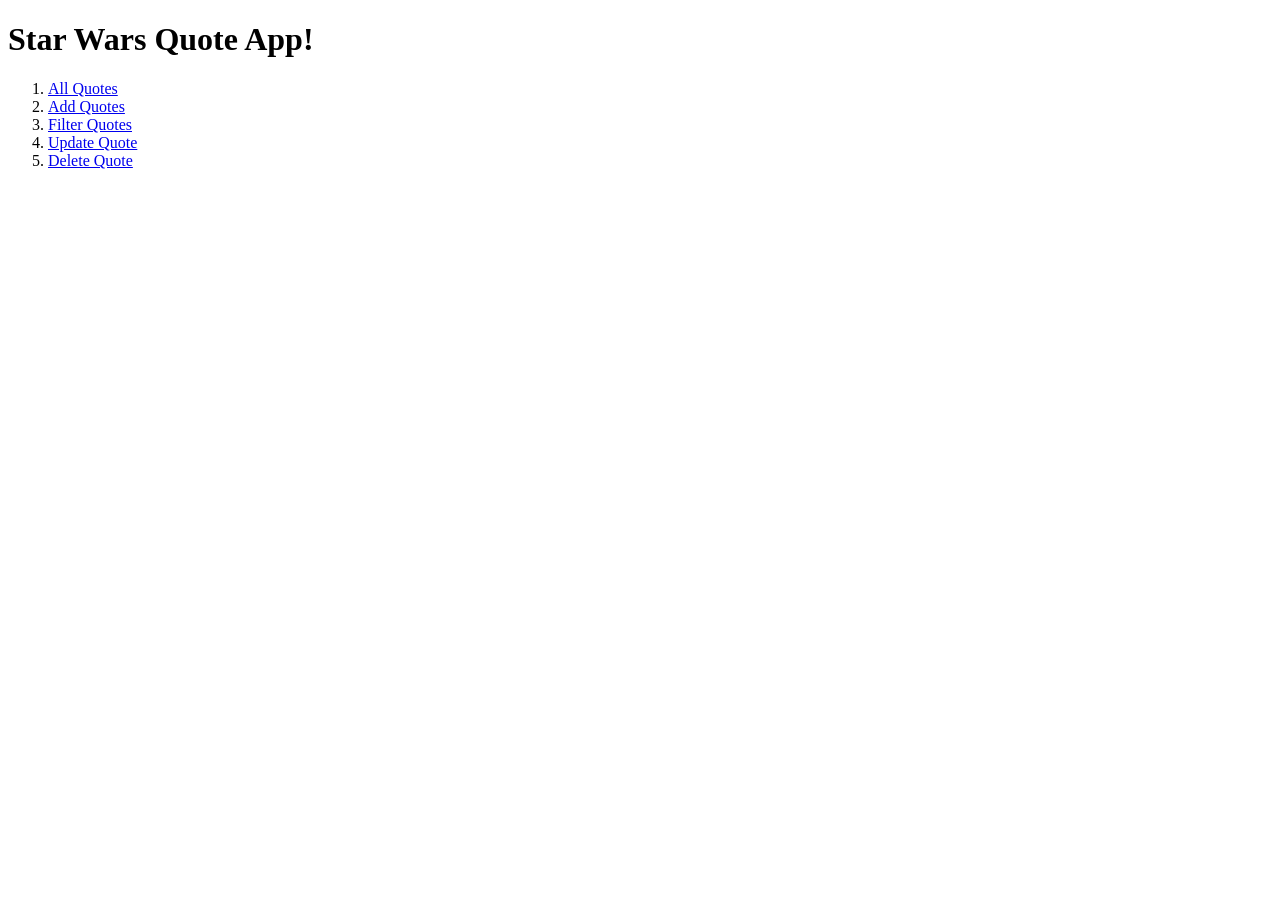
<file: lab15/public/index.html>
<!DOCTYPE html>
<html>
<head>
  <title>App Index</title>
</head>
<body>
  <h1>Star Wars Quote App!</h1>
  <ol>
    <li><a href="/all">All Quotes</a></li>
    <li><a href="/add.html">Add Quotes</a></li>
    <li><a href="/filter.html">Filter Quotes</a></li>
    <li><a href="/update.html">Update Quote</a></li>
    <li><a href="/delete.html">Delete Quote</a></li>
  </ol>
</body>
</html>
</file>
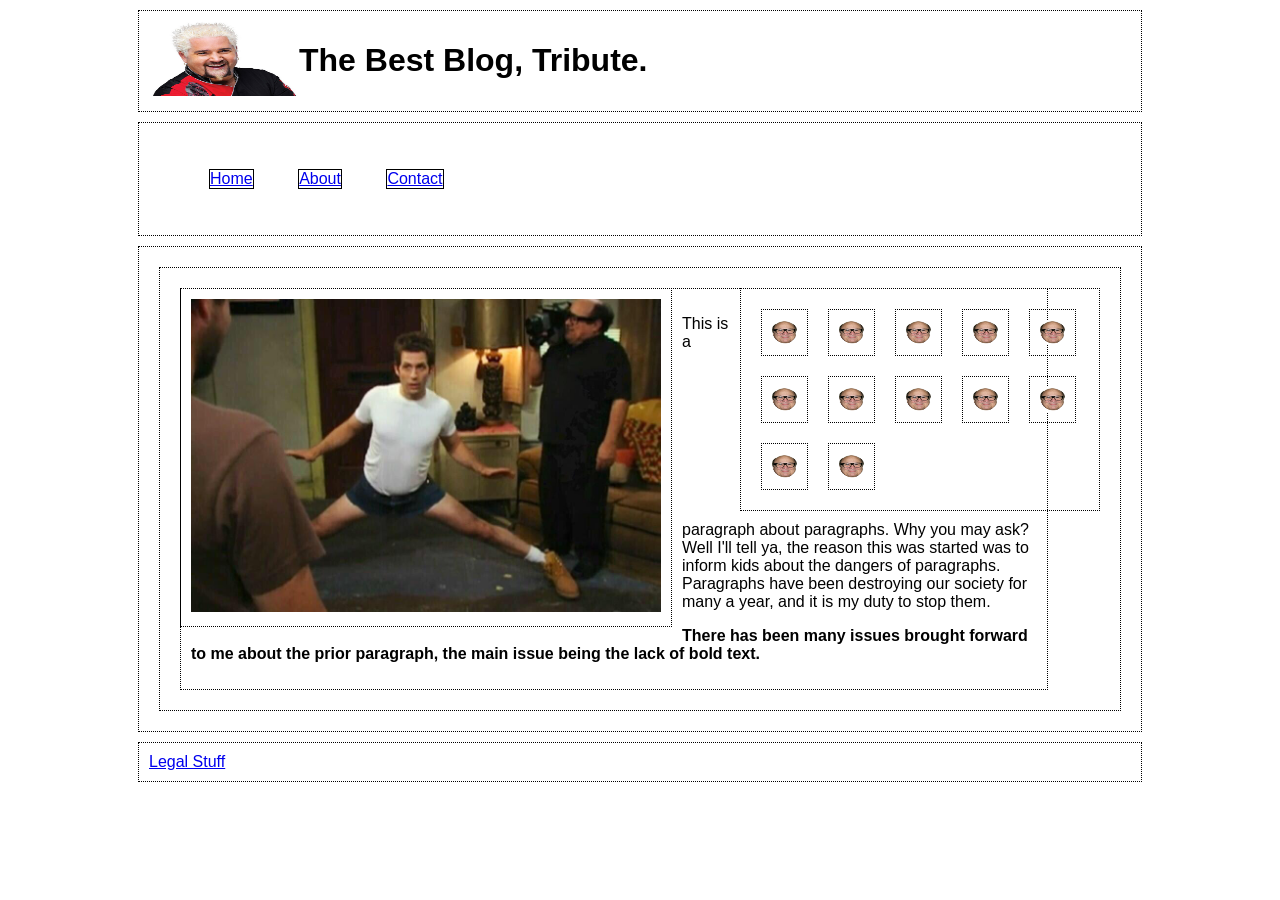
<file: lab2/blog.html>
<!doctype html>

<html lang="en">
<head>
  <link rel="stylesheet" type="text/css" href="styles/style.css">
  </link>
  <meta charset="utf-8">
  <title> The Best Blog, Tribute.</title>
</head>
<body>
  <header id="PageHeader" class="flex-container">
    <img src="myguy.png" id="SiteLogo"/>
    <h1 id="SiteTitle">The Best Blog, Tribute.</h1>
  </header>
  <nav id="SiteNavigation">
    <ul>
      <li><a href="#">Home</a></li>
      <li><a href="#">About</a></li>
      <li><a href="#">Contact</a></li>
    </ul>
  </nav>

  <section id=PageContent">
    <article class="BlogPost">
      <div id="mainImage">
        <img src="goLower.jpg" id="goLower"/>
        <!--
          <h1 class="BlogPostTitle">This is a Blog Post Title<h1>
          <time class="BlogPostDate" pubdate="pubdate">2018-02-08</time>
        -->
      </div>

      <div id="imageGrid">

        <div class="gridImage">
          <img src="danny.jpg" class="gridimg"/>
        </div>
        <div class="gridImage">
          <img src="danny.jpg" class="gridimg"/>
        </div>
        <div class="gridImage">
          <img src="danny.jpg" class="gridimg"/>
        </div>
        <div class="gridImage">
          <img src="danny.jpg" class="gridimg"/>
        </div>
        <div class="gridImage">
          <img src="danny.jpg" class="gridimg"/>
        </div>
        <div class="gridImage">
          <img src="danny.jpg" class="gridimg"/>
        </div>
        <div class="gridImage">
          <img src="danny.jpg" class="gridimg"/>
        </div>
        <div class="gridImage">
          <img src="danny.jpg" class="gridimg"/>
        </div>
        <div class="gridImage">
          <img src="danny.jpg" class="gridimg"/>
        </div>
        <div class="gridImage">
          <img src="danny.jpg" class="gridimg"/>
        </div>
        <div class="gridImage">
          <img src="danny.jpg" class="gridimg"/>
        </div>
        <div class="gridImage">
          <img src="danny.jpg" class="gridimg"/>
        </div>

      </div>

      <div class="BlogPostContent">
        <p>
          This is a paragraph about paragraphs. Why you may ask? Well I'll tell ya,
          the reason this was started was to inform kids about the dangers of paragraphs.
          Paragraphs have been destroying our society for many a year, and it is my duty to stop them.
        </p>
        <p class="warning">
          There has been many issues brought forward to me about the prior paragraph,
          the main issue being the lack of bold text.
        </p>
      </div>
    </article>
  </section>

  <footer id="PageFooter">
    <a href="#">Legal Stuff</a>
  </footer>
</body>
</html>
</file>
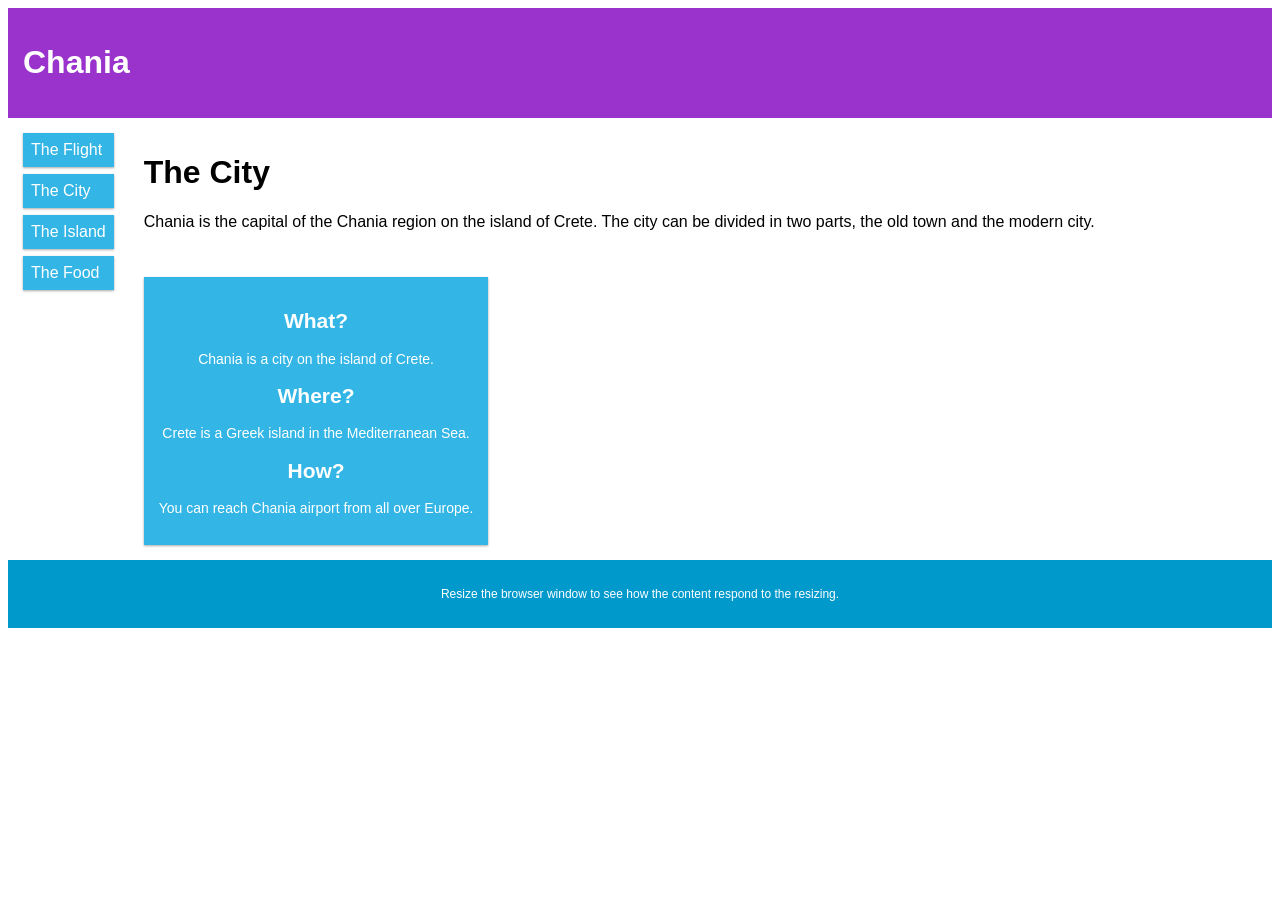
<file: lab5/chanai.html>
<!--
@Author: John Isaacs <john>
@Date:   16-Feb-172017
@Filename: chanai.html
@Last modified by:   john
@Last modified time: 16-Feb-172017
-->



<!DOCTYPE html>
<html>
<head>
<meta name="viewport" content="width=device-width, initial-scale=1.0">
<link rel="stylesheet" href="chanaistyle.css" />
</head>
<body>

<div class="header">
  <h1>Chania</h1>
</div>

<div class="row">

<div class="col-3 menu">
  <ul>
    <li>The Flight</li>
    <li>The City</li>
    <li>The Island</li>
    <li>The Food</li>
  </ul>
</div>

<div class="col-6">
  <h1>The City</h1>
  <p>Chania is the capital of the Chania region on the island of Crete. The city can be divided in two parts, the old town and the modern city.</p>
</div>

<div class="col-3 right">
  <div class="aside">
    <h2>What?</h2>
    <p>Chania is a city on the island of Crete.</p>
    <h2>Where?</h2>
    <p>Crete is a Greek island in the Mediterranean Sea.</p>
    <h2>How?</h2>
    <p>You can reach Chania airport from all over Europe.</p>
  </div>
</div>

</div>

<div class="footer">
  <p>Resize the browser window to see how the content respond to the resizing.</p>
</div>

</body>
</html>
</file>
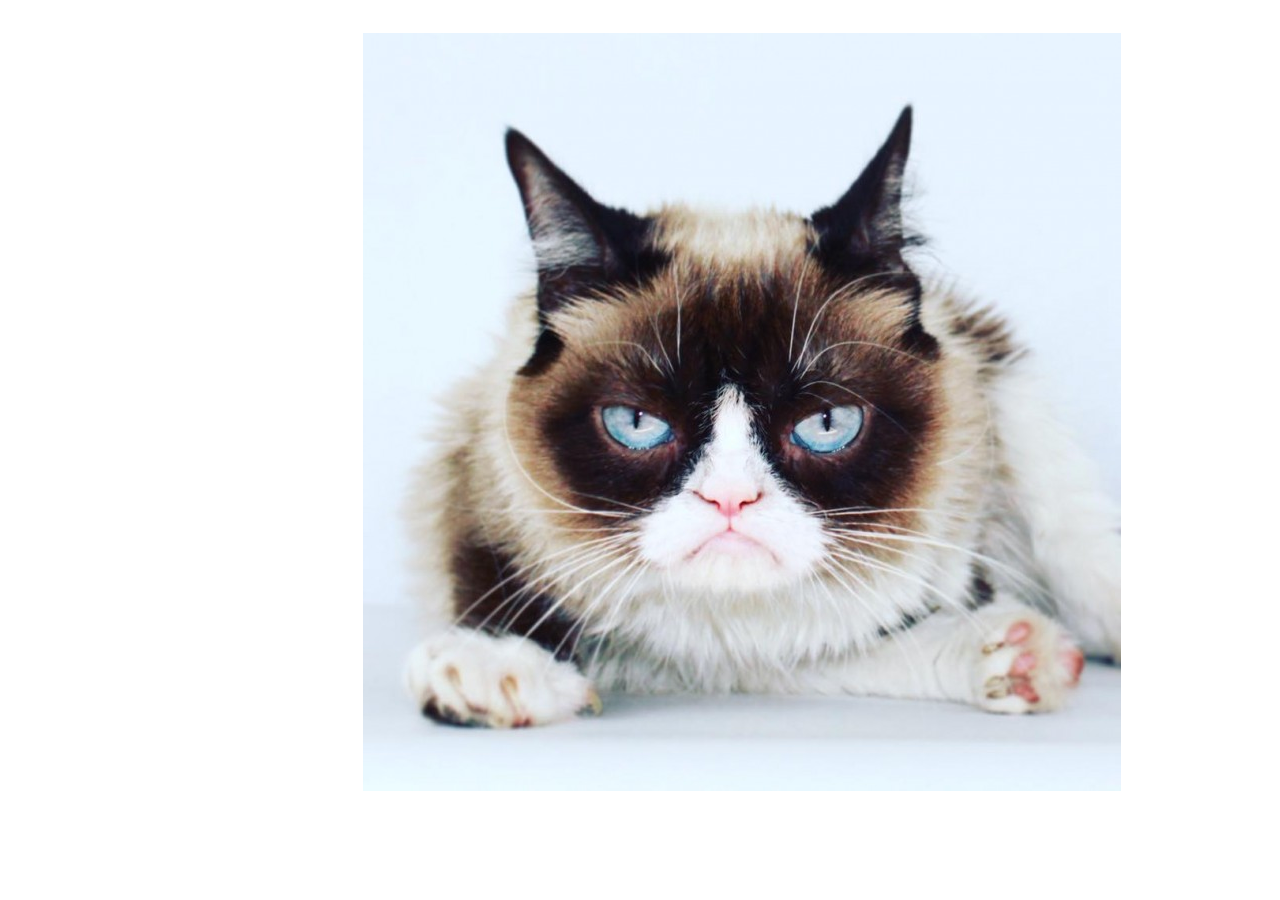
<file: lab7/catspin.html>
<!DOCTYPE html>
<html lang="en">
<head>
    <meta charset="UTF-8">
    <title></title>
</head>

<body>

<p style="text-align: center">
    <img src="cat.jpg" style="position: relative">
</p>
<script src ="catspin.js"></script>
</body>
</html>
</file>
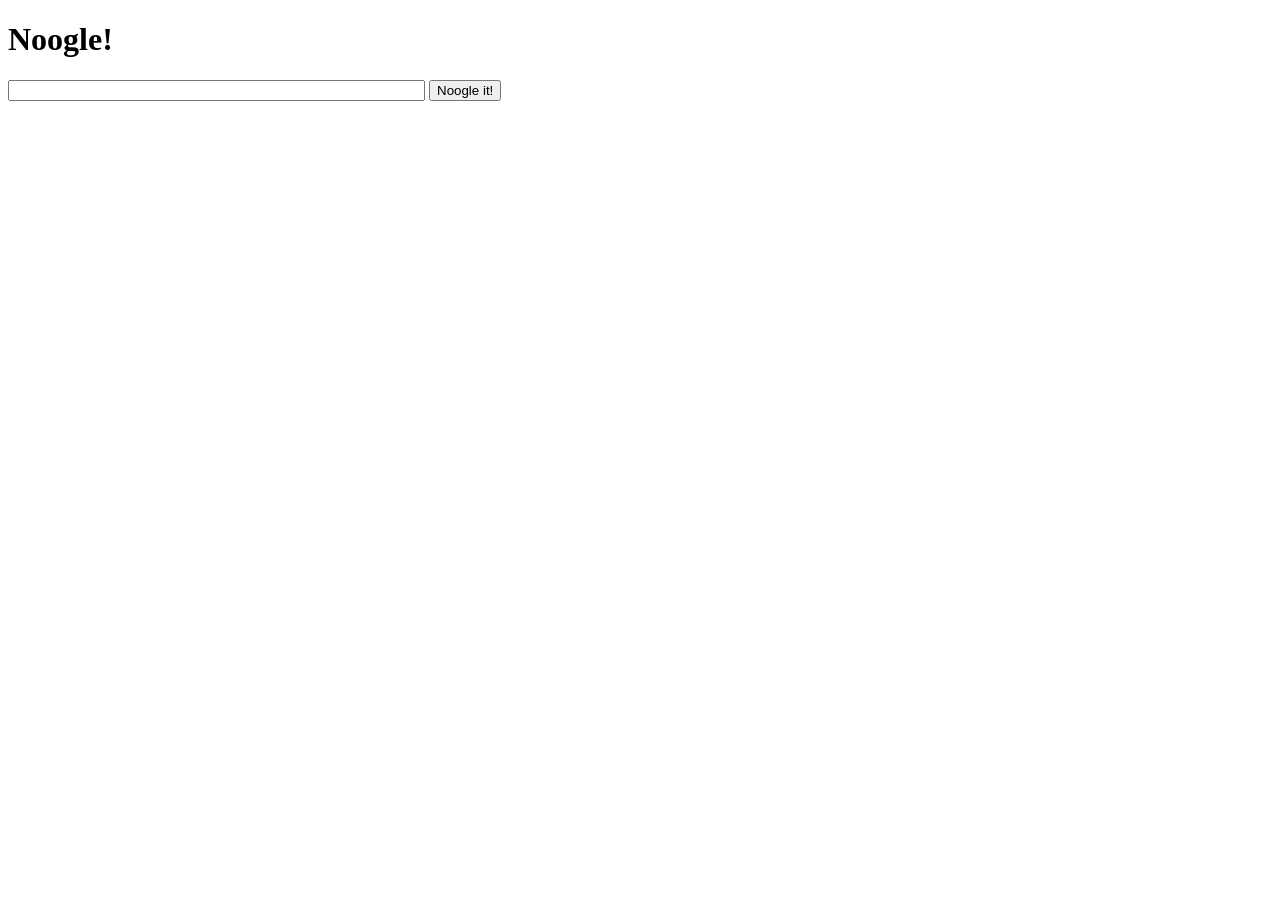
<file: lab7/form.html>
<!DOCTYPE html>
<html>
	<head>
		<meta charset="utf-8">
		<title>
			Noogle Search
		</title>
		<script>
		function validate() {
			// check if we have a search term before searching
			// 1. get a reference to the searchbox
			//    using the DOM api method document.getElementById();
			// searchbox = ???;
			
			// 2. get the value of the searchbox
			//    using the DOM api value property of an element
			// searchvalue = ???;
			
			// 3. test if the value is not equal to an empty string ("")
			// if (???) {
			// 	return true;
			// }
			// else {
			// 	alert("please type a search query!");
			// 	return false;
			// }
		}
		</script>
	</head>
	<body>
		<h1>
			Noogle!
		</h1>
		<form name='search' method="get" onsubmit="return validate();" action="results.html">
			<input type="text" name="q" id="searchbox" size="50">
			<input type="submit" value="Noogle it!">
		</form>
	</body>
</html>
</file>
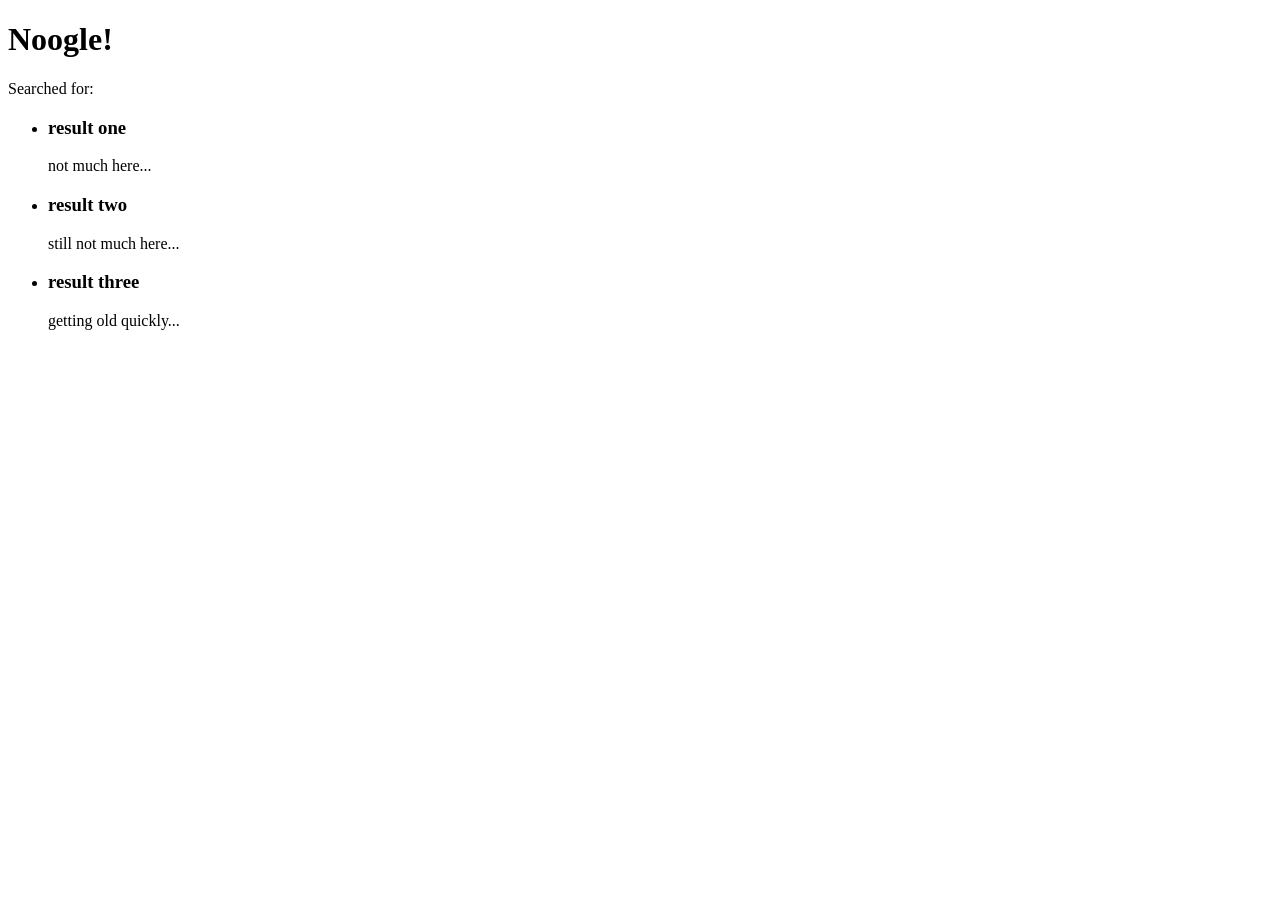
<file: lab7/results.html>
<!DOCTYPE html>
<html>
	<head>
		<meta charset="utf-8">
		<title>
			Noogle Search Results
		</title>
		<script>
			function updateQuery () {
				// grab the query terms from the location bar
				var searchString = document.location.search;

				// strip off the leading '?'
				searchString = searchString.substring(1);

				// split string of arguments into name=value pairs
				var nvPairs = searchString.split("&");

				// iterate though name=value pairs
				// split into seperate name and value
				// print to the browser console
				for (i = 0; i < nvPairs.length; i++) {
				     var nvPair = nvPairs[i].split("=");
				     var name = nvPair[0];
				     var value = nvPair[1];
					 if(name == 'q') {
						 // populate the empty span element with the query terms
						 // grab reference to "query" <span> using a DOM method
						 // update its innerHTML property with value
						 
					 }
				}
			}			
		</script>
	</head>
	<body onload="updateQuery();">
		<h1>
			Noogle!
		</h1>
		
		Searched for: <span id="query"></span>
		
		<ul>
			<li><h3>result one</h3> not much here...</li>
			<li><h3>result two</h3> still not much here...</li>
			<li><h3>result three</h3>getting old quickly...</li>
		</ul>
	</body>
</html>
</file>
<file: lab2/styles/style.css>
body {
  margin:auto;
  width:80%;
}

header, section, article, nav, aside, footer, div {
  font-family: sans-serif;
  border: 1px dotted #000;
  padding: 10px;
  margin: 10px;
}

nav li{
  display: inline-block;
  border: 1px solid #000;
  margin: 20px;
}

.warning{
  font-weight:bold;
}

#SiteTitle{
  vertical-align: middle;
}

#SiteLogo{
  height: 75px;
  width: 150px;
}


#mainImage{
  width: 50%;
  float:left;
}

#goLower{
  height: 100%;
  width: 100%;
}

.BlogPostContent{
  width: 90%;
}

.flex-container{
  display:-webkit-flex;
  display:flex;
  flex-direction: row;
}


#imageGrid{
  width: 36%;
  float:right;
  display:-webkit-flex;
  display:flex;
  flex-direction: row;
  flex-wrap: wrap;
}

.gridImage{
  height: 25px;
  width: 25px;
}

.gridimg{
  height: 25px;
  width: 25px;
}
</file>
<file: lab5/chanaistyle.css>
* {
    box-sizing: border-box;
}
.row::after {
    content: "";
    clear: both;
    display: table;
}
[class*="col-"] {
    float: left;
    padding: 15px;
}
html {
    font-family: "Lucida Sans", sans-serif;
}
.header {
    background-color: #9933cc;
    color: #ffffff;
    padding: 15px;
}
.menu ul {
    list-style-type: none;
    margin: 0;
    padding: 0;
}
.menu li {
    padding: 8px;
    margin-bottom: 7px;
    background-color: #33b5e5;
    color: #ffffff;
    box-shadow: 0 1px 3px rgba(0,0,0,0.12), 0 1px 2px rgba(0,0,0,0.24);
}
.menu li:hover {
    background-color: #0099cc;
}
.aside {
    background-color: #33b5e5;
    padding: 15px;
    color: #ffffff;
    text-align: center;
    font-size: 14px;
    box-shadow: 0 1px 3px rgba(0,0,0,0.12), 0 1px 2px rgba(0,0,0,0.24);
}
.footer {
    background-color: #0099cc;
    color: #ffffff;
    text-align: center;
    font-size: 12px;
    padding: 15px;
}
</file>
